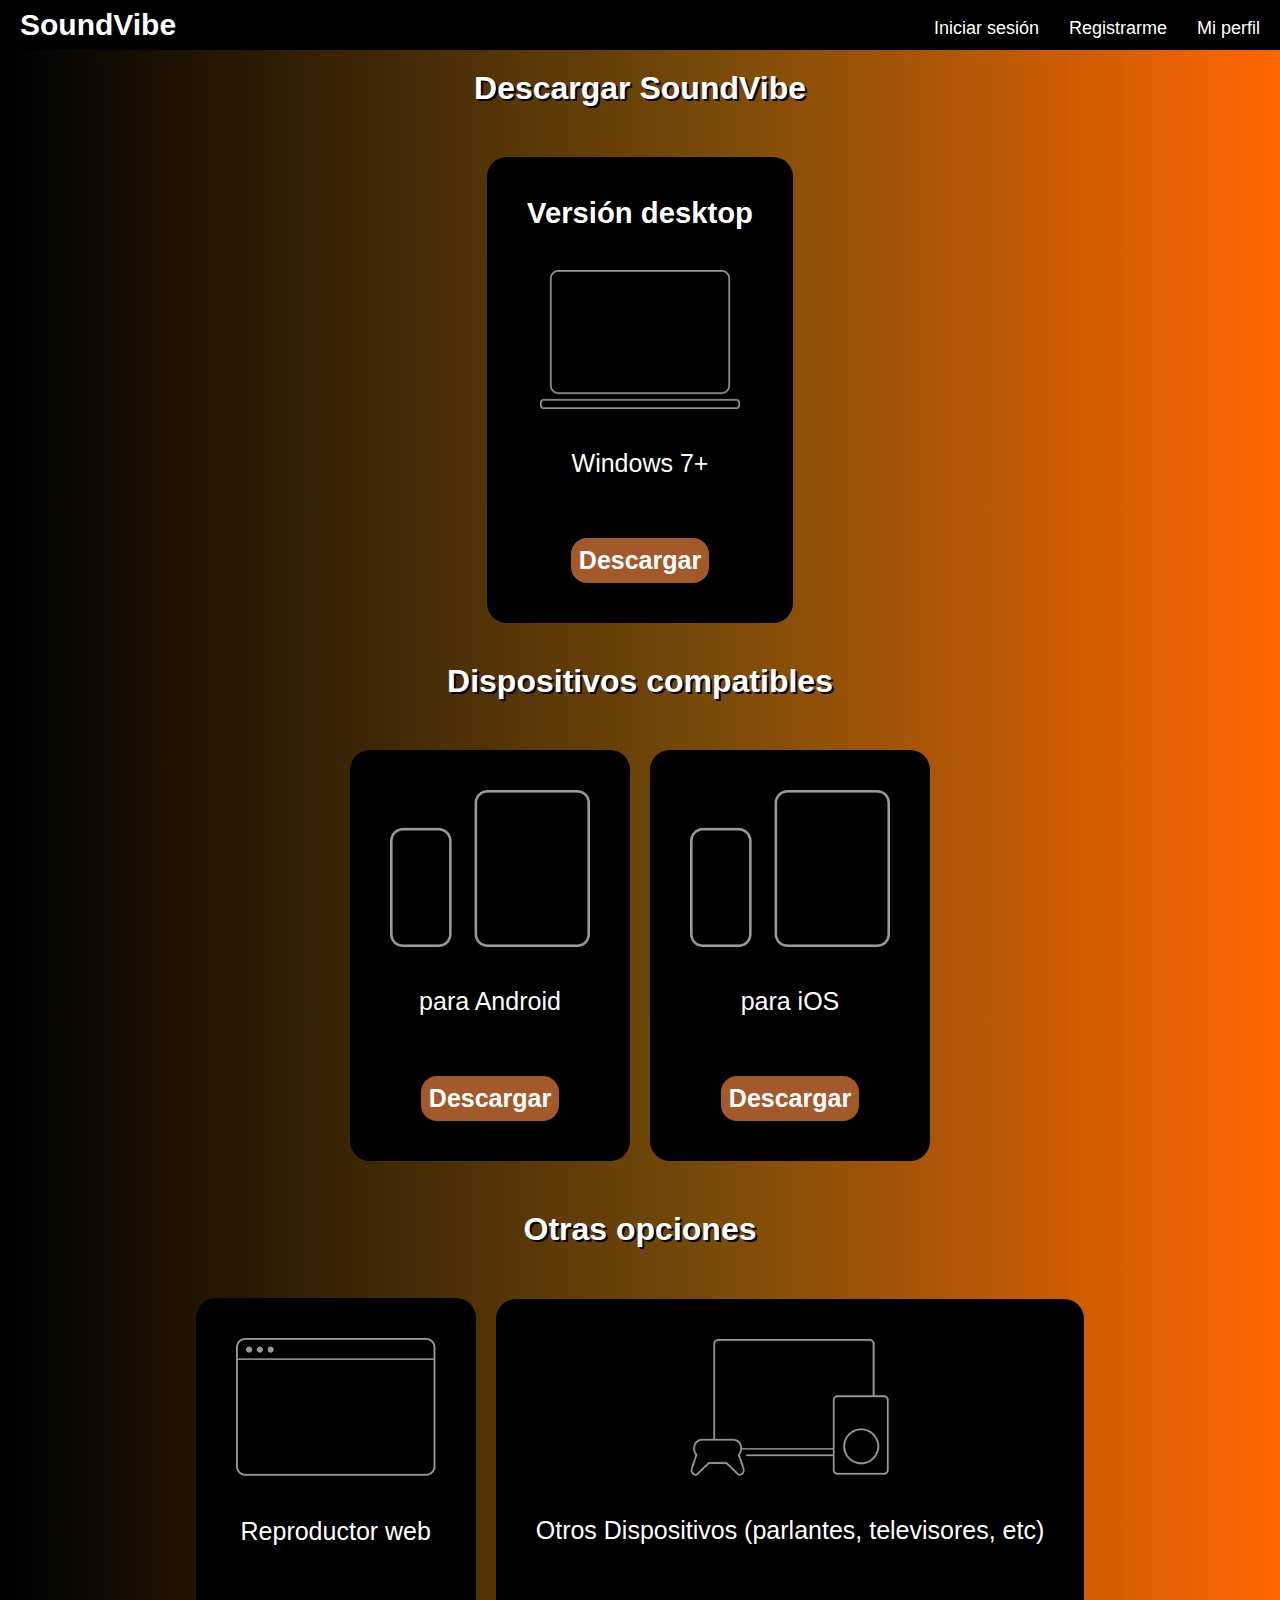
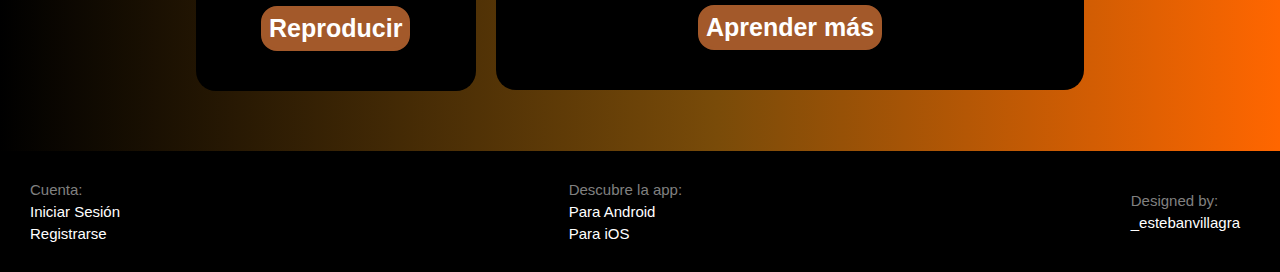
<file: pages/descubrir.html>
<!DOCTYPE html>
<html lang="en">

<head>
    <meta charset="UTF-8">
    <meta http-equiv="X-UA-Compatible" content="IE=edge">
    <meta name="viewport" content="width=device-width, initial-scale=1.0">
    <link rel="preconnect" href="https://fonts.gstatic.com" crossorigin>
    <link href="https://fonts.googleapis.com/css2?family=Roboto+Condensed:wght@300;400;700&display=swap"
        rel="stylesheet">
    <link rel="stylesheet" href="../css/styles.css">
    <title>Descarga la app</title>
    <meta name="description" content="Descarga la app oficial de SoundVibe para llevar tu música a todos lados">
</head>

<body class="body">

    <header class="navbar">
        <a href="../index.html" class="logo">SoundVibe</a>
        <nav>
            <ul class="navbar">
                <li><a href="./Inicio-sesion.html" class="btn-navbar">Iniciar sesión</a></li>
                <li><a href="./registro.html" class="btn-navbar">Registrarme</a></li>
                <li><a href="./Mi-perfil.html" class="btn-navbar">Mi perfil</a></li>
            </ul>
        </nav>
    </header>

<main>

    <h1 class="tituloSeparador">Descargar SoundVibe</h1>

<section class="primeraSeccionPage5">

    <div>
        <div class="tarjetaPage5">
            <h3>Versión desktop</h3>
            <img src="../images/computadora-generica.png" alt="icono de computadora" class="iconoTarjeta">
            <p>Windows 7+</p>
            <a href="" class="botonTarjetaIndex">Descargar</a>
        </div>
    </div>

<section>

<h2 class="tituloSeparador">Dispositivos compatibles</h2>

<section class="segundaSeccionPage5">

    <div>
        <div class="tarjetaPage5">
            <img src="../images/telefono-generico.png" alt="icono de telefono" class="iconoTarjeta">
            <p>para Android</p>
            <a href="" class="botonTarjetaIndex">Descargar</a>
        </div>
    </div>

    <div>
        <div class="tarjetaPage5">
            <img src="../images/telefono-generico.png" alt="icono de telefono" class="iconoTarjeta">
            <p>para iOS</p>
            <a href="" class="botonTarjetaIndex">Descargar</a>
        </div>
    </div>

</section>

<h2 class="tituloSeparador">Otras opciones</h2>

<section class="segundaSeccionPage5">

    <div>
        <div class="tarjetaPage5">
            <img src="../images/escritorio.png" alt="icono de escritorio" class="iconoTarjeta">
            <p>Reproductor web</p>
            <a href="" class="botonTarjetaIndex">Reproducir</a>
        </div>
    </div>

    <div>
        <div class="tarjetaPage5">
            <img src="../images/dispositivos.png" alt="icono de otros dispositivos" class="iconoTarjeta">
            <p>Otros Dispositivos (parlantes, televisores, etc)
            </p>
            <a href="" class="botonTarjetaIndex">Aprender más</a>
        </div>
    </div>

</section>

</main>

        <footer class="footer">

            <div>
                <ul class="divfooter">Cuenta:
                    <li><a href="./pages/Inicio-sesion.html">Iniciar Sesión</a></li>
                    <li><a href="./pages/registro.html">Registrarse</a></li>
                </ul>
    
            </div>
    
            <div>
                <ul class="divfooter">Descubre la app:
                    <li><a href="https://play.google.com/store/apps?hl=es_AR&gl=US" target="_blank">Para Android</a></li>
                    <li><a href="https://www.apple.com/la/app-store/" target="_blank">Para iOS</a></li>
                </ul>
            </div>
    
            <div>
    
                <ul class="divfooter">Designed by:
                    <li><a href="https://www.instagram.com/_estebanvillagra/" target="_blank">_estebanvillagra</a></li>
                </ul>
            </div>
    
        </footer>

</body>

</html>
</file>
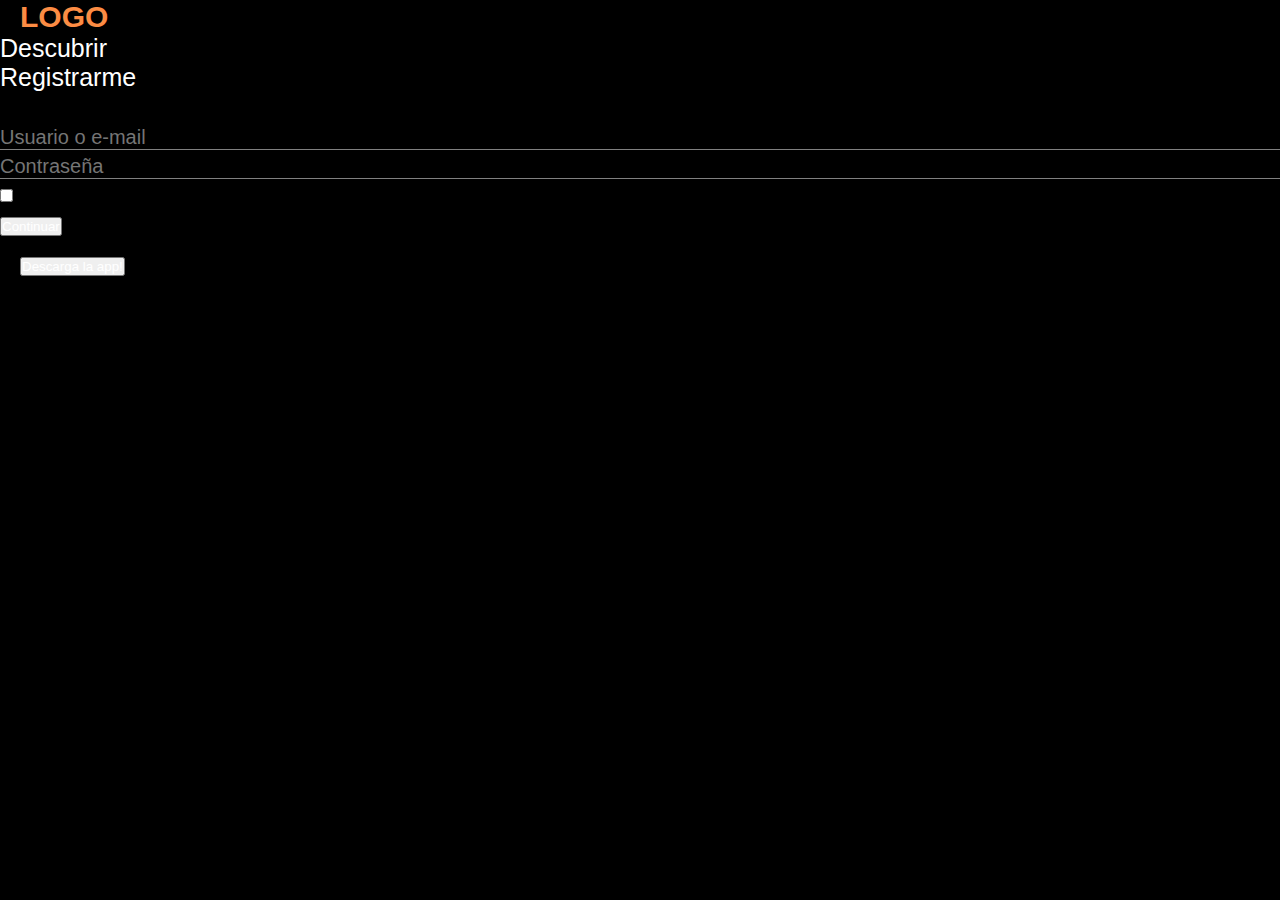
<file: pages/Inicio sesión.html>
<!DOCTYPE html>
<html lang="en">
<head>
    <meta charset="UTF-8">
    <meta http-equiv="X-UA-Compatible" content="IE=edge">
    <meta name="viewport" content="width=device-width, initial-scale=1.0">
    <link rel="preconnect" href="https://fonts.gstatic.com" crossorigin>
    <link href="https://fonts.googleapis.com/css2?family=Roboto+Condensed:wght@300;400;700&display=swap" rel="stylesheet">
    <link rel="stylesheet" href="../css/styles.css">
    <title>Document</title>
    
</head>

<body>

    <header class="barra">

        <a href="../index.html" class="logo">LOGO</a>
        
        <nav>
            <ul class="barra">
                <li><a href="./descubrir.html" id="i-s">Descubrir</a></li>
                <li><a href="./registro.html" id="reg">Registrarme</a></li>
            </ul>
        </nav>

    </header>

<main>

<section id="section-is">   

    <Div class="form-sesion">
        <span>Iniciar sesión</span> 
            <form action="usuario">
                <label for=""></label> 
                    <input type="text" placeholder="Usuario o e-mail" class="form-input">
            </form>
            <form action="pass">
                <label for=""></label>
                    <input type="password" placeholder="Contraseña" class="form-input">
            </form>
            <form action="checkbox">
                <label for=""></label>
                    <input id="checkbox" type="checkbox">Recordar dispositivo
            </form>
            <Button><a href="./Mi perfil.html" class="btn-in">Continuar</a></Button>
    </Div>


</section>

</main>

        <footer class="footer">
            <button id="btn-app"><a href="./pages/descubrir.html">Descarga la app!</a></button>
        </footer>
</body>
</html>
</file>
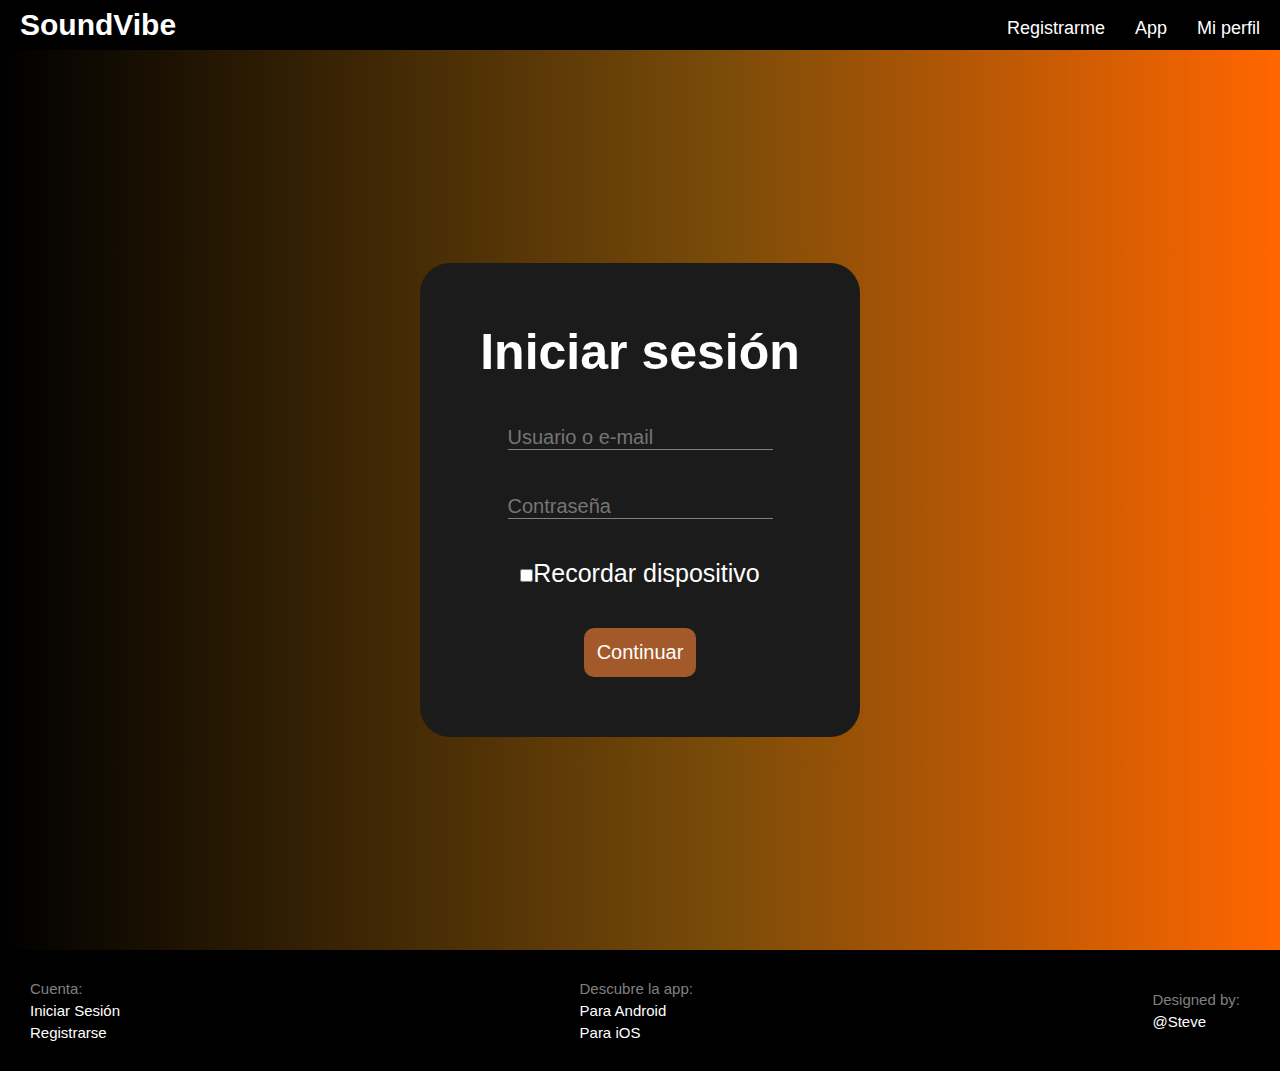
<file: pages/Inicio-sesion.html>
<!DOCTYPE html>
<html lang="en">

<head>
    <meta charset="UTF-8">
    <meta http-equiv="X-UA-Compatible" content="IE=edge">
    <meta name="viewport" content="width=device-width, initial-scale=1.0">
    <link rel="preconnect" href="https://fonts.gstatic.com" crossorigin>
    <link href="https://fonts.googleapis.com/css2?family=Roboto+Condensed:wght@300;400;700&display=swap"
        rel="stylesheet">
    <link rel="stylesheet" href="../css/styles.css">
    <meta name="description" content="Ingresa a tu cuenta para modificar tu perfil y no perderte ninguna novedad">
    <title>SoundVibe - Inicio Sesión</title>

</head>

<body class="body">

    <header class="navbar">

        <a href="../index.html" class="logo">SoundVibe</a>

        <nav>
            <ul class="navbar">
                <li><a href="../pages/registro.html" class="btn-navbar">Registrarme</a></li>
                <li><a href="../pages/descubrir.html" class="btn-navbar">App</a></li>
                <li><a href="../pages/Mi-perfil.html" class="btn-navbar">Mi perfil</a></li>
            </ul>
        </nav>

    </header>

    <main>

        <section class="sectionInicioSesion">

            <div class="formularioInicioSesion">
                <h1>Iniciar sesión</h1>
                <form action="usuario">
                    <label for=""></label>
                    <input type="text" placeholder="Usuario o e-mail" class="form-input">
                </form>
                <form action="pass">
                    <label for=""></label>
                    <input type="password" placeholder="Contraseña" class="form-input">
                </form>
                <form action="checkbox">
                    <label for=""></label>
                    <input id="checkbox" type="checkbox">Recordar dispositivo
                </form>
                <a href="../pages/Mi-perfil.html" class="botonFormularioInicioSesion">Continuar</a>
            </div>


        </section>

    </main>

    <footer class="footer">

        <div>
            <ul class="divfooter">Cuenta:
                <li><a href="./pages/Inicio-sesion.html">Iniciar Sesión</a></li>
                <li><a href="./pages/registro.html">Registrarse</a></li>
            </ul>

        </div>

        <div>
            <ul class="divfooter">Descubre la app:
                <li><a href="https://play.google.com/store/apps?hl=es_AR&gl=US" target="_blank">Para Android</a></li>
                <li><a href="https://www.apple.com/la/app-store/" target="_blank">Para iOS</a></li>
            </ul>
        </div>

        <div>

            <ul class="divfooter">Designed by:
                <li><a href="https://www.instagram.com/_estebanvillagra/" target="_blank">@Steve</a></li>
            </ul>
        </div>

    </footer>

</body>

</html>
</file>
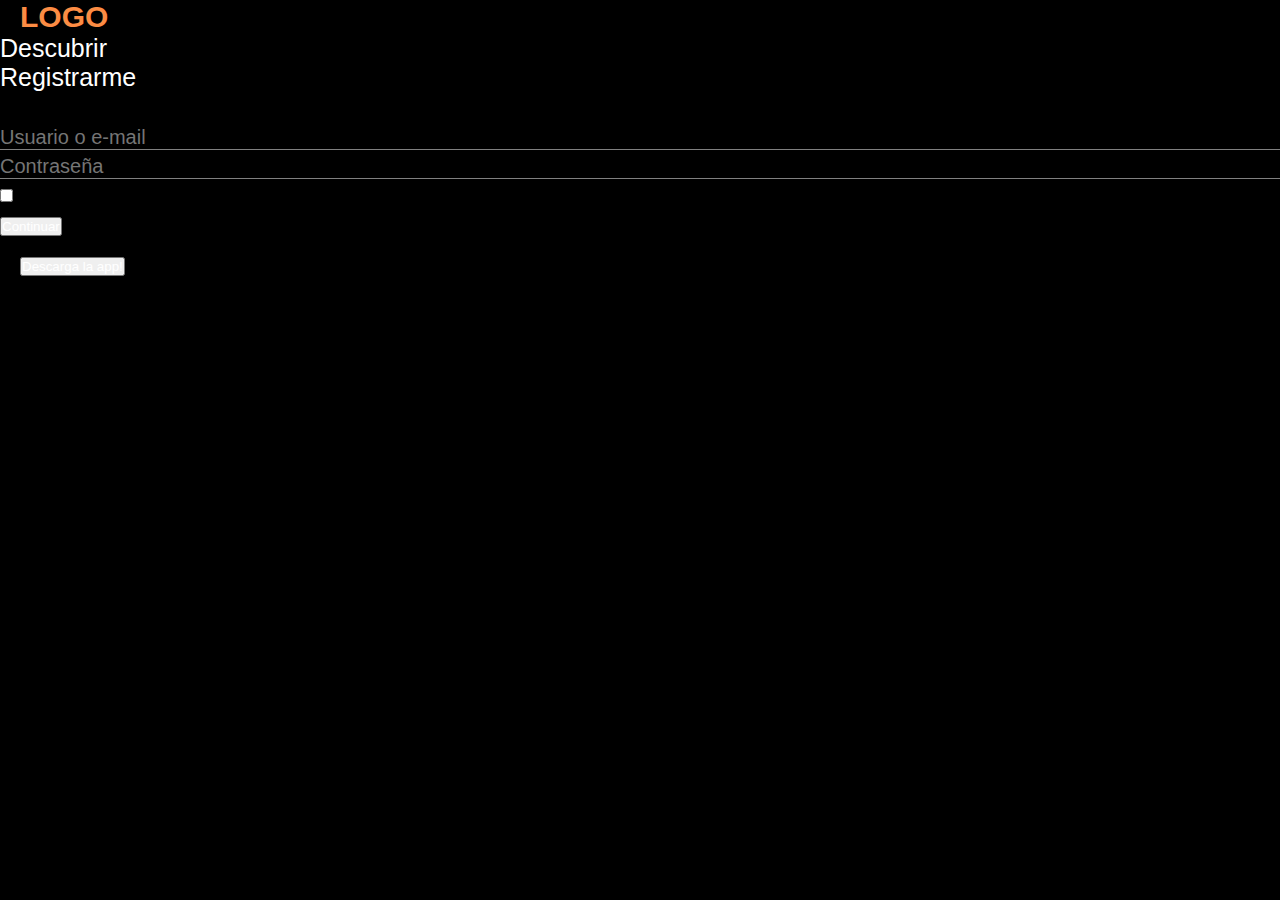
<file: pages/Inicio-sesión.html>
<!DOCTYPE html>
<html lang="en">
<head>
    <meta charset="UTF-8">
    <meta http-equiv="X-UA-Compatible" content="IE=edge">
    <meta name="viewport" content="width=device-width, initial-scale=1.0">
    <link rel="preconnect" href="https://fonts.gstatic.com" crossorigin>
    <link href="https://fonts.googleapis.com/css2?family=Roboto+Condensed:wght@300;400;700&display=swap" rel="stylesheet">
    <link rel="stylesheet" href="../css/styles.css">
    <title>Document</title>
    
</head>

<body>

    <header class="barra">

        <a href="../index.html" class="logo">LOGO</a>
        
        <nav>
            <ul class="barra">
                <li><a href="../pages/descubrir.html" id="i-s">Descubrir</a></li>
                <li><a href="../pages/registro.html" id="reg">Registrarme</a></li>
            </ul>
        </nav>

    </header>

<main>

<section id="section-is">   

    <Div class="form-sesion">
        <span>Iniciar sesión</span> 
            <form action="usuario">
                <label for=""></label> 
                    <input type="text" placeholder="Usuario o e-mail" class="form-input">
            </form>
            <form action="pass">
                <label for=""></label>
                    <input type="password" placeholder="Contraseña" class="form-input">
            </form>
            <form action="checkbox">
                <label for=""></label>
                    <input id="checkbox" type="checkbox">Recordar dispositivo
            </form>
            <Button><a href="../pages/Mi-perfil.html" class="btn-in">Continuar</a></Button>
    </Div>


</section>

</main>

        <footer class="footer">
            <button id="btn-app"><a href="./pages/descubrir.html">Descarga la app!</a></button>
        </footer>
</body>
</html>
</file>
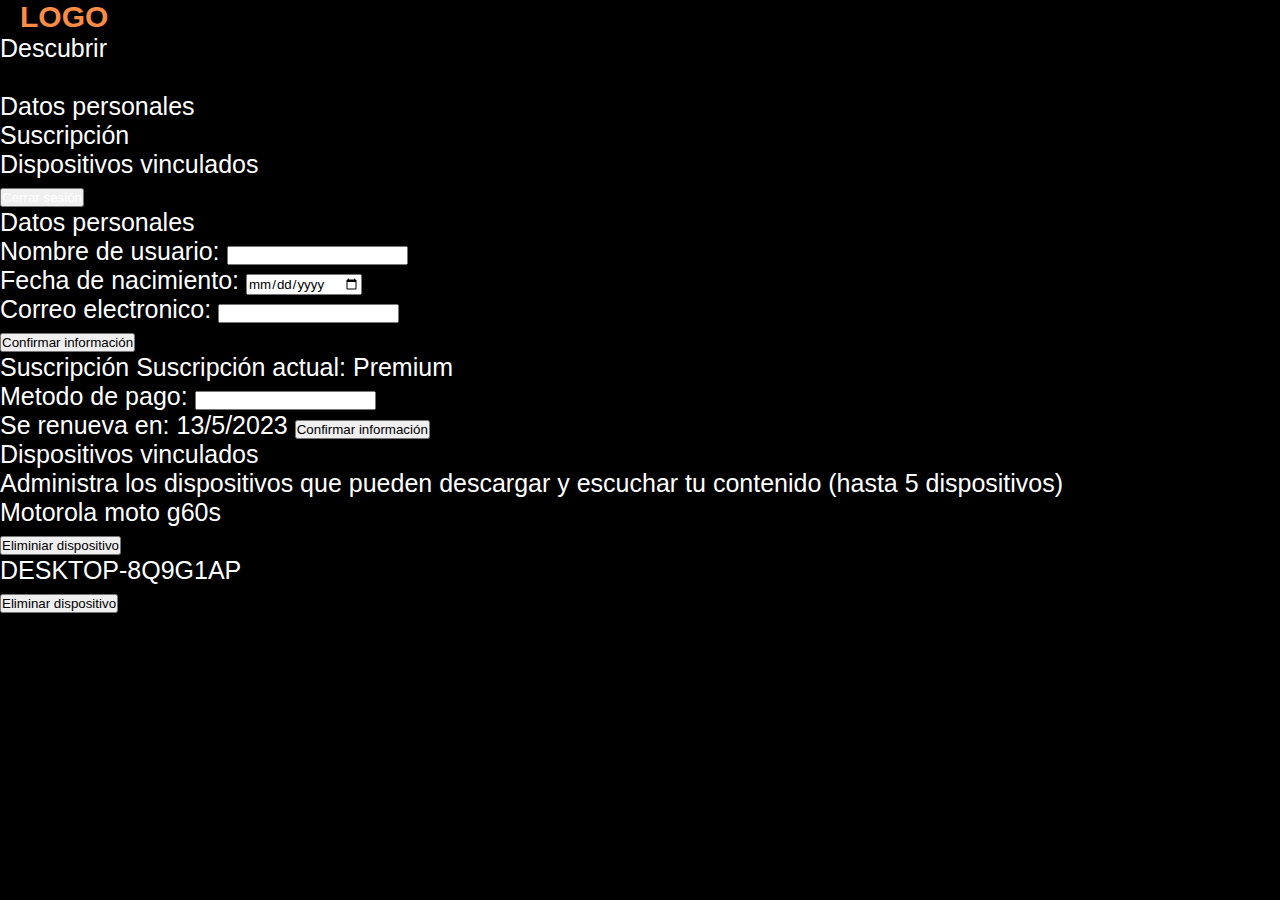
<file: pages/Mi perfil.html>
<!DOCTYPE html>
<html lang="en">
<head>
    <meta charset="UTF-8">
    <meta http-equiv="X-UA-Compatible" content="IE=edge">
    <meta name="viewport" content="width=device-width, initial-scale=1.0">
    <link rel="preconnect" href="https://fonts.gstatic.com" crossorigin>
    <link href="https://fonts.googleapis.com/css2?family=Roboto+Condensed:wght@300;400;700&display=swap" rel="stylesheet">
    <link rel="stylesheet" href="../css/styles.css">
    <title>Document</title>
</head>

<body>

<header class="barra">

        <a href="../index.html" class="logo">LOGO</a>
        
        <nav>
            <ul class="barra">
                <li><a href="./descubrir.html" id="i-s">Descubrir</a></li>
            </ul>
        </nav>

</header>

<section id="section1"> 

    <span id="titulo">Bienvenido "Usuario"</span>

    <div id="divmain">
            <ul>
                <li><a href="#datos-personales">Datos personales</a></li>
                <li><a href="#suscripcion">Suscripción</a></li>
                <li><a href="#dispositivos">Dispositivos vinculados</a></li>
                <button id="btnclose"><a href="../index.html">Cerrar sesión</button>
            </ul>
    </div>    

</section>

<section>

<div id="divs"> 

    <span id="datos-personales" class="span">Datos personales</span>
    <form action="">
        <label for="">Nombre de usuario:</label>
        <input type="text">
    </form>
    <form action="">
        <label for="">Fecha de nacimiento:</label>
        <input type="date">
    </form>
    <form action="">
        <label for="">Correo electronico:</label>
        <input type="email">
    </form>
    <button class="divboton">Confirmar información</button>

</div>

<div id="divs">

        <span id="suscripcion" class="span">Suscripción</span>
        <span>Suscripción actual: Premium</span>
        <form action="">
            <label for="">Metodo de pago:</label>
            <input type="id">
        </form>
        <span><span>Se renueva en: 13/5/2023</span></span>
        <button class="divboton">Confirmar información</button>
</div>

<div id="divs">

    <span id="dispositivos" class="span">Dispositivos vinculados</span>
    <p>Administra los dispositivos que pueden descargar y escuchar tu contenido (hasta 5 dispositivos)</p>
        <ol>
            <li>Motorola moto g60s</li> <button class="divboton">Eliminiar dispositivo</button>
            <li>DESKTOP-8Q9G1AP</li> <button class="divboton">Eliminar dispositivo</button>
        </ol>

</div>



</section>

</body>
</html>
</file>
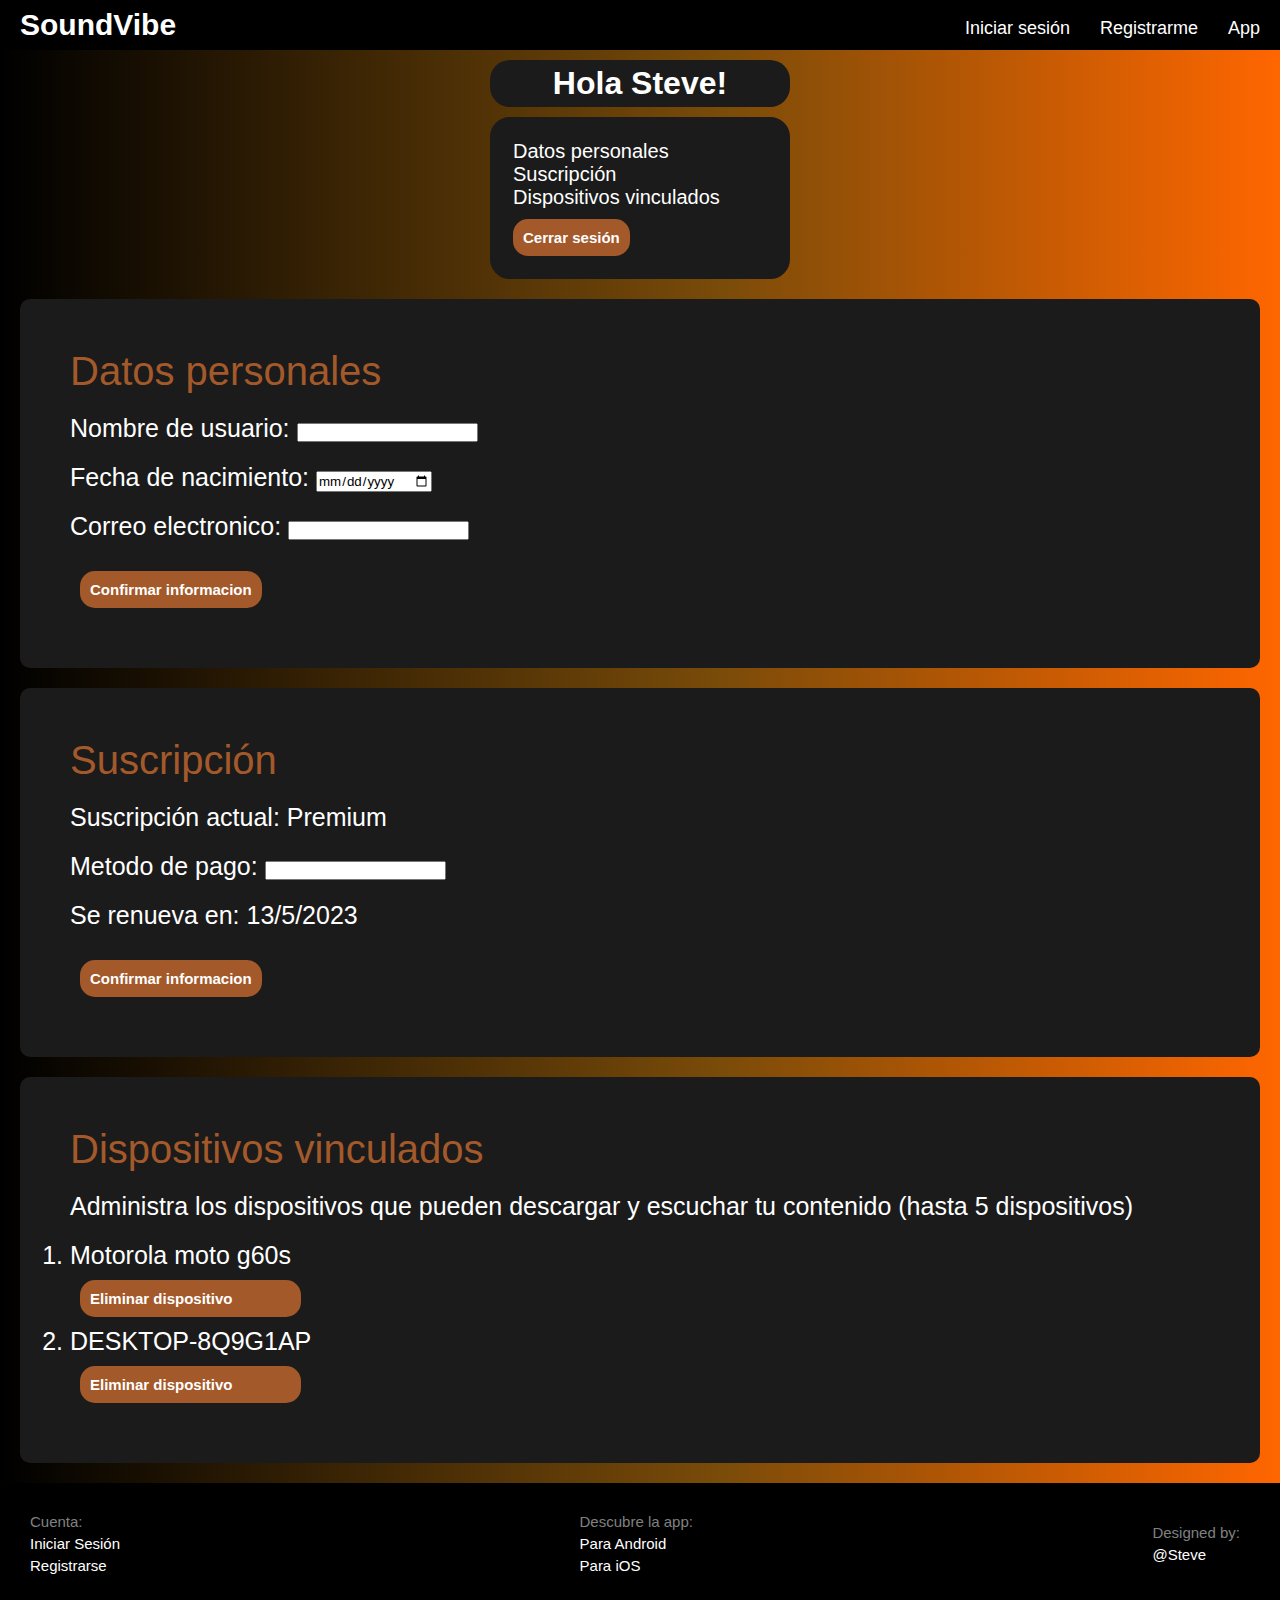
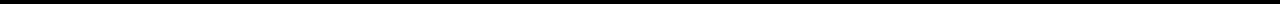
<file: pages/Mi-perfil.html>
<!DOCTYPE html>
<html lang="en">

<head>
    <meta charset="UTF-8">
    <meta http-equiv="X-UA-Compatible" content="IE=edge">
    <meta name="viewport" content="width=device-width, initial-scale=1.0">
    <link rel="preconnect" href="https://fonts.gstatic.com" crossorigin>
    <link href="https://fonts.googleapis.com/css2?family=Roboto+Condensed:wght@300;400;700&display=swap"
        rel="stylesheet">
    <link rel="stylesheet" href="../css/styles.css">
    <meta name="description" content="Modifica o actualiza tus datos personales para no perderte ninguna novedad">
    <title>Datos personales</title>
</head>

<body class="body">

    <header class="navbar">

        <a href="../index.html" class="logo">SoundVibe</a>

        <nav>
            <ul class="navbar">
                <li><a href="./Inicio-sesion.html" class="btn-navbar">Iniciar sesión</a></li>
                <li><a href="./registro.html" class="btn-navbar">Registrarme</a></li>
                <li><a href="./descubrir.html" class="btn-navbar">App</a></li>
            </ul>
        </nav>

    </header>

    <section class="sectionMiPerfil">

        <h1 class="tituloMiPerfil">Hola Steve!</h1>

        <div class="indiceMiPerfil">
            <ul>
                <li><a href="#datos-personales" class="atajosIndice">Datos personales</a></li>
                <li><a href="#suscripcion" class="atajosIndice">Suscripción</a></li>
                <li><a href="#dispositivos" class="atajosIndice">Dispositivos vinculados</a></li>
            </ul>
            <a href="../index.html" class="botonCerrarSesion">Cerrar sesión</a>
        </div>

    </section>

    <section>

        <div class="inputMiPerfil">

            <span id="datos-personales" class="tituloInput">Datos personales</span>
            <form action="">
                <label for="">Nombre de usuario:</label>
                <input type="text">
            </form>
            <form action="">
                <label for="">Fecha de nacimiento:</label>
                <input type="date">
            </form>
            <form action="">
                <label for="">Correo electronico:</label>
                <input type="email">
            </form>
            <a href="" class="botonInputMiPerfil">Confirmar informacion</a>

        </div>

        <div class="inputMiPerfil">

            <span id="suscripcion" class="tituloInput">Suscripción</span>
            <span>Suscripción actual: Premium</span>
            <form action="">
                <label for="">Metodo de pago:</label>
                <input type="id">
            </form>
            <span><span>Se renueva en: 13/5/2023</span></span>
            <a href="" class="botonInputMiPerfil">Confirmar informacion</a>
        </div>

        <div class="inputMiPerfil">

            <span id="dispositivos" class="tituloInput">Dispositivos vinculados</span>
            <p>Administra los dispositivos que pueden descargar y escuchar tu contenido (hasta 5 dispositivos)</p>
            <ol>
                <li>Motorola moto g60s</li><a href="" class="botonInputMiPerfil">Eliminar dispositivo</a>
                <li>DESKTOP-8Q9G1AP</li><a href="" class="botonInputMiPerfil">Eliminar dispositivo</a>
            </ol>

        </div>

    </section>

    <footer class="footer">

        <div>
            <ul class="divfooter">Cuenta:
                <li><a href="./pages/Inicio-sesion.html">Iniciar Sesión</a></li>
                <li><a href="./pages/registro.html">Registrarse</a></li>
            </ul>

        </div>

        <div>
            <ul class="divfooter">Descubre la app:
                <li><a href="https://play.google.com/store/apps?hl=es_AR&gl=US" target="_blank">Para Android</a></li>
                <li><a href="https://www.apple.com/la/app-store/" target="_blank">Para iOS</a></li>
            </ul>
        </div>

        <div>

            <ul class="divfooter">Designed by:
                <li><a href="https://www.instagram.com/_estebanvillagra/" target="_blank">@Steve</a></li>
            </ul>
        </div>

    </footer>
</body>

</html>
</file>
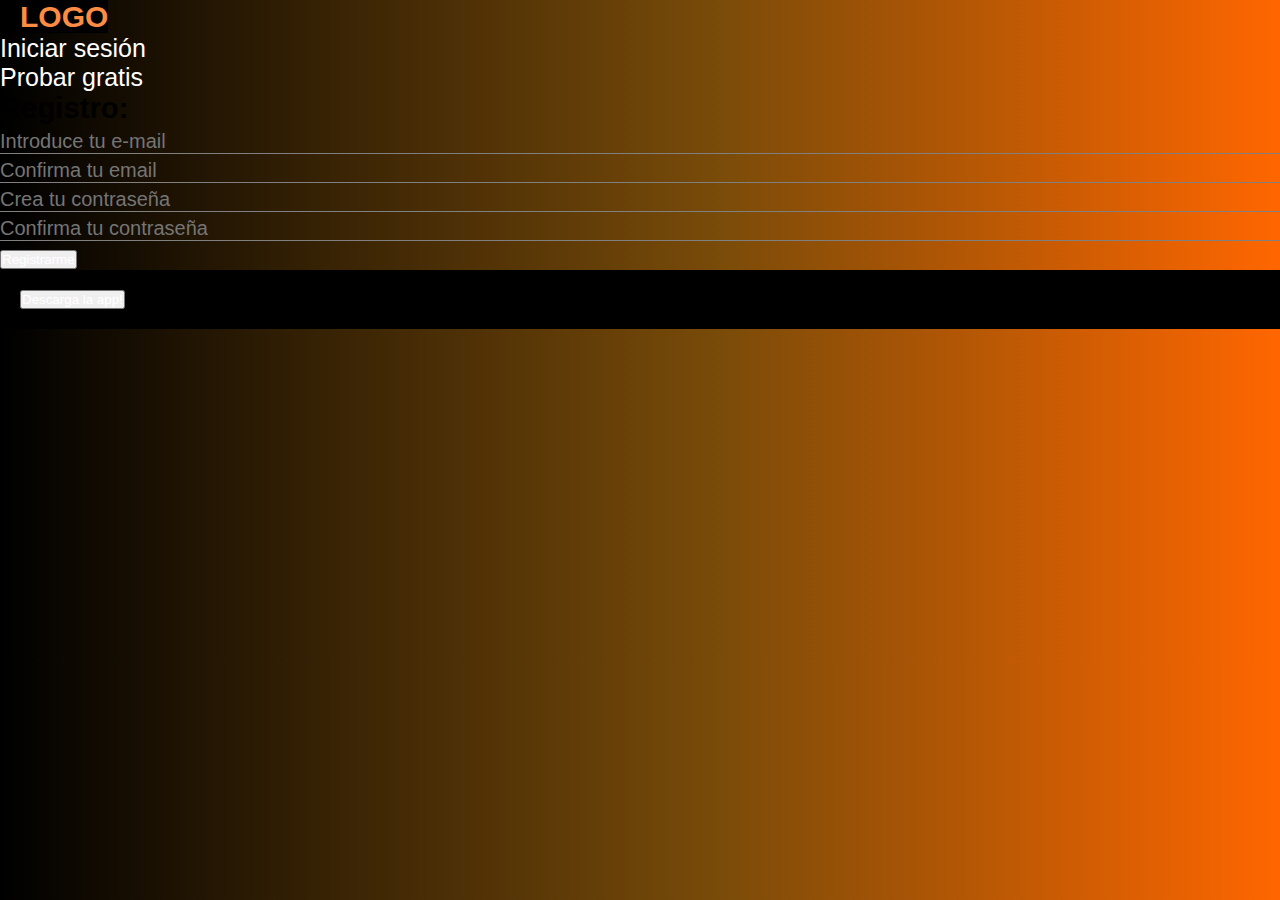
<file: pages/registro.html>
<!DOCTYPE html>
<html lang="en">
<head>
    <meta charset="UTF-8">
    <meta http-equiv="X-UA-Compatible" content="IE=edge">
    <meta name="viewport" content="width=device-width, initial-scale=1.0">
    <link rel="preconnect" href="https://fonts.gstatic.com" crossorigin>
    <link href="https://fonts.googleapis.com/css2?family=Roboto+Condensed:wght@300;400;700&display=swap" rel="stylesheet">
    <link rel="stylesheet" href="../css/styles.css">
    <title>Document</title>

</head>

<body class="body">

    <header class="barra">

        <a href="../index.html" class="logo">LOGO</a>

        <nav>
            <ul class="barra">
                <li><a href="../pages/Inicio-sesion.html" id="i-s">Iniciar sesión</a></li>
                <li><a href="../pages/descubrir.html" id="reg">Probar gratis</a></li>
            </ul>
        </nav>

    </header>

<main>

<section id="section-r">

    <div id="form-r">
        <h3>Registro:</h3>
            <form action="">
                <label for=""></label>
                <input class="form-input" type="email" placeholder="Introduce tu e-mail">
            </form>
            <form action="">
                <label for=""></label>
                <input class="form-input" type="email" placeholder="Confirma tu email">
            </form>
            <form action="">
                <label for=""></label>
                <input class="form-input" type="password" placeholder="Crea tu contraseña">
            </form>
            <form action="">
                <label for=""></label>
                <input class="form-input" type="password" placeholder="Confirma tu contraseña">
            </form>
        <button><a href="./descubrir.html" id="btn-reg">Registrarme</a></button>
    </div>

</section>

</main>

<footer class="footer">
    <button id="btn-app"><a href="../pages/descubrir.html">Descarga la app!</a></button>
</footer>

</body>
</html>
</file>
<file: css/styles.css>
@charset "UTF-8";
* {
  margin: 0%;
  padding: 0%;
  size-adjust: 100vh;
  font-family: Arial, Helvetica, sans-serif;
  box-sizing: border-box;
}

ul {
  list-style-type: none;
}

a {
  text-decoration: none;
  color: white;
}

.body {
  background: rgb(0, 0, 0);
  background: linear-gradient(90deg, rgb(0, 0, 0) 0%, rgb(121, 75, 9) 56%, rgb(255, 102, 0) 100%);
}

@keyframes desplazar-left {
  from {
    transform: translateX(0px);
  }
  to {
    transform: translateX(60px);
  }
}
@keyframes rotar {
  from {
    transform: scale(0.8);
    transform: rotate(360deg);
  }
}
/*Pagina: Inicio Sesion*/
.botonUniteAhora {
  display: inline-block;
  background-color: black;
  border-style: solid;
  border-color: black;
  border-radius: 10px;
  font-size: 30px;
  padding: 15px;
}
.botonUniteAhora:hover {
  background-color: #a3592a;
  border-color: #a3592a;
  transform: scale(0.8);
  transition-duration: 500ms;
}

.botonFormularioInicioSesion {
  background-color: #a3592a;
  color: white;
  border-radius: 10px;
  height: auto;
  border-style: solid;
  border-color: #a3592a;
  padding: 10px;
  font-size: 20px;
}
.botonFormularioInicioSesion:hover {
  background-color: #fc8c44;
  border-color: #fc8c44;
  transition: 500ms;
}

.botonFormularioRegistro {
  background-color: #a3592a;
  text-decoration: none;
  color: white;
  border-radius: 20px;
  padding: 0.5rem 1rem;
  display: block;
  font-display: 0px;
  font-size: 1rem;
}
.botonFormularioRegistro:hover {
  background-color: #fc8c44;
  transform: scale(1.4);
  transition: 500ms;
}

.botonTarjetaIndex {
  padding: 5px;
  border-style: solid;
  border-color: #a3592a;
  background-color: #a3592a;
  border-radius: 1rem;
  color: white;
  font-weight: bold;
  margin-top: 20px;
  display: inline-block;
}
.botonTarjetaIndex:hover {
  background-color: #fc8c44;
  border-color: #fc8c44;
}

.botonCerrarSesion {
  display: inline-block;
  margin-top: 10px;
  padding: 10px;
  background-color: #a3592a;
  color: white;
  border-radius: 15px;
  font-weight: bold;
  font-size: 15px;
}
.botonCerrarSesion:hover {
  background-color: red;
  transform: scale(1.1);
  transition: 500ms;
}

.botonInputMiPerfil {
  margin: 10px;
  padding: 10px;
  background-color: #a3592a;
  color: white;
  border-radius: 15px;
  font-weight: bold;
  font-size: 15px;
  display: flex;
}
.botonInputMiPerfil:hover {
  background-color: #fc8c44;
  transform: scale(1.1);
  transition: 400ms;
}

.navbar {
  background-color: black;
  width: 100%;
  height: 50px;
  display: flex;
  flex-direction: row;
  justify-content: space-between;
  align-items: center;
  gap: 10px;
}

.logo {
  background-color: black;
  font-size: 30px;
  font-weight: bold;
  padding-left: 20px;
  border: none;
}
.logo:hover {
  color: #fc8c44;
  transform: scale(1.2);
  transition-duration: 500ms;
}

.btn-navbar {
  color: white;
  font-size: 18px;
  padding-right: 20px;
}
.btn-navbar:hover {
  color: #fc8c44;
  transform: scale(1.2);
  transition-duration: 500ms;
}

@media (min-width: 320px) and (max-height: 720px) {
  .navbar {
    background-color: black;
    width: 100%;
    height: auto;
    display: flex;
    flex-direction: column;
    justify-content: space-between;
    align-items: start;
    gap: 10px;
    margin-left: 5px;
    margin-bottom: 5px;
  }
  .logo {
    color: white;
    background-color: black;
    font-size: 30px;
    font-weight: bold;
    padding-left: 5px;
    border: none;
  }
}
.formularioInicioSesion {
  background-color: #1B1B1B;
  border-radius: 30px;
  color: white;
  padding: 60px;
  margin-left: auto;
  margin-right: auto;
  width: auto;
  height: auto;
  gap: 40px;
  font-size: 25px;
  display: flex;
  flex-direction: column;
  justify-content: center;
  align-items: center;
}
.formularioInicioSesion:hover {
  transform: scale(1.2);
  transition: 500ms;
  box-shadow: 0 0 0 10px #a3592a;
}

.form-input {
  width: 100%;
  font-size: 20px;
  background: none;
  color: white;
  border: none;
  outline: none;
  border-bottom: 1px solid grey;
}

.formularioRegistro {
  background-color: #1B1B1B;
  color: white;
  width: 400px;
  height: auto;
  border-radius: 20px;
  font-size: 2rem;
  display: flex;
  flex-direction: column;
  justify-content: center;
  align-items: center;
  gap: 35px;
  padding: 20px;
}
.formularioRegistro:hover {
  transform: scale(1.2);
  transition: 500ms;
  box-shadow: 0 0 0 10px #a3592a;
}

@media (min-width: 320px) and (max-height: 720px) {
  .formularioRegistro {
    background-color: #1B1B1B;
    color: white;
    width: auto;
    height: auto;
    border-radius: 20px;
    font-size: 1rem;
    display: flex;
    flex-direction: column;
    justify-content: center;
    align-items: center;
    gap: 35px;
    padding: 20px;
    margin: 40px;
  }
  .formularioInicioSesion {
    background-color: #1B1B1B;
    border-radius: 30px;
    color: white;
    padding: 60px;
    margin-left: auto;
    margin-right: auto;
    width: auto;
    height: 300px;
    gap: 20px;
    font-size: 12px;
    display: flex;
    flex-direction: column;
    justify-content: center;
    align-items: center;
  }
  .form-input {
    width: 100%;
    font-size: 15px;
    background: none;
    color: white;
    border: none;
    outline: none;
    border-bottom: 1px solid grey;
  }
}
.footer {
  color: grey;
  background-color: black;
  width: 100%;
  height: auto;
  display: flex;
  flex-direction: row;
  justify-content: space-between;
  align-items: center;
  padding: 20px;
  font-size: 1rem;
  list-style-type: none;
  margin-top: auto;
  bottom: 0px;
}

.divfooter {
  display: flex;
  flex-direction: column;
  align-items: start;
  gap: 5px;
  margin-right: 10px;
  color: grey;
  padding: 10px;
  font-size: 15px;
}

.fondoIndex {
  background-color: black;
}

.tituloPrincipal {
  color: white;
  font-size: 2rem;
  margin-left: 20px;
}

.textoPromocional {
  font-family: Impact, Haettenschweiler, "Arial Narrow Bold", sans-serif;
  border: inset 10px white;
  padding: 10px;
  text-shadow: 3px 3px black;
}

.textoDescriptivoPromocion {
  font-size: 25px;
  text-decoration: blink;
  text-decoration-line: underline;
  text-shadow: 2px 2px black;
}

.primeraSeccionIndex {
  display: flex;
  flex-direction: column;
  justify-content: center;
  align-items: center;
  background-image: url(../../images/microfono.jpg);
  background-repeat: repeat;
}

.divPrimeraSeccionIndex {
  display: flex;
  flex-direction: column;
  justify-content: center;
  align-items: start;
  margin: 100px;
  gap: 30px;
  color: white;
  font-size: 50px;
  object-fit: cover;
  width: auto;
  height: auto;
}

.segundaSeccionIndex {
  background: linear-gradient(black, #a3592a);
  display: flex;
  flex-direction: row;
  justify-content: center;
}

.tarjetaIndex {
  display: flex;
  flex-direction: column;
  align-content: center;
  align-items: center;
  background-color: #1B1B1B;
  color: rgb(216, 211, 211);
  border-style: solid;
  border-color: #1B1B1B;
  border-radius: 2rem;
  padding: 30px;
  margin: 60px;
  width: auto;
  height: auto;
  list-style-type: "👍";
  font-size: 20px;
  gap: 10px;
}
.tarjetaIndex:hover {
  transform: scale(1.2);
  transition-duration: 1s;
}

/*Vista mobil*/
@media (min-width: 320px) and (max-height: 720px) {
  .primeraSeccionIndex {
    display: flex;
    flex-direction: column;
    justify-content: center;
    align-items: center;
  }
  .divPrimeraSeccionIndex {
    display: flex;
    flex-direction: column;
    justify-content: center;
    align-items: center;
    margin: 100px;
    gap: 15px;
    color: white;
    font-size: 35px;
    object-fit: cover;
    width: auto;
    height: auto;
  }
  .textoDescriptivoPromocion {
    font-size: 30px;
    text-decoration: blink;
    text-decoration-line: underline;
    text-shadow: 2px 2px black;
  }
  .segundaSeccionIndex {
    background: linear-gradient(black, #a3592a);
    display: flex;
    flex-direction: column;
    justify-content: center;
  }
  .textoDescriptivoPromocion {
    font-size: 15px;
    text-align: center;
    text-decoration: blink;
    text-decoration-line: underline;
    text-shadow: 2px 2px black;
  }
  .tituloPrincipal {
    color: white;
    font-size: 2rem;
    margin-left: 2px;
  }
}
/*Segunda pagina: Registro*/
.sectionRegistro {
  height: 100vh;
  width: 100vh;
  display: flex;
  justify-content: center;
  align-items: center;
  margin-left: auto;
  margin-right: auto;
}

@media (min-width: 320px) and (max-height: 720px) {
  .sectionRegistro {
    height: auto;
    width: auto;
    display: flex;
    justify-content: center;
    align-items: center;
    margin-left: auto;
    margin-right: auto;
  }
}
/*Tercera pagina: Inicio sesión*/
.sectionInicioSesion {
  height: 100vh;
  width: 100vh;
  display: flex;
  justify-content: center;
  align-items: center;
  margin-left: auto;
  margin-right: auto;
}

@media (min-width: 320px) and (max-height: 720px) {
  .sectionInicioSesion {
    height: auto;
    width: auto;
    display: flex;
    justify-content: center;
    align-items: center;
    margin: 50px;
    padding: 50px;
  }
}
/*Cuarta pagina: Mi perfil*/
body {
  background-color: black;
  font-size: 25px;
}

.sectionMiPerfil {
  display: flex;
  flex-direction: column;
  justify-content: center;
  align-items: center;
  gap: 10px;
  margin-top: 10px;
}

.tituloMiPerfil {
  color: white;
  background-color: #1B1B1B;
  border-radius: 20px;
  width: 300px;
  padding: 5px;
  text-align: center;
  font-size: 2rem;
}

.indiceMiPerfil {
  background-color: #1B1B1B;
  color: white;
  border: solid #1B1B1B;
  border-radius: 20px;
  width: 300px;
  padding: 20px;
  gap: 50px;
  font-size: 20px;
}
.indiceMiPerfil:hover {
  background-color: black;
  transition: 500ms;
  border-color: black;
}

.atajosIndice:hover {
  background-color: #a3592a;
  color: white;
  transition: 400ms;
  margin: 12px;
  padding: 3px;
}

.inputMiPerfil {
  display: flex;
  flex-direction: column;
  justify-content: start;
  align-items: start;
  margin: 20px;
  padding: 50px;
  color: white;
  background-color: #1B1B1B;
  border-radius: 10px;
  gap: 20px;
  position: relative;
}
.inputMiPerfil:hover {
  background-color: black;
  transition: 500ms;
}

.tituloInput {
  color: #a3592a;
  font-size: 40px;
  font-family: Impact, Haettenschweiler, "Arial Narrow Bold", sans-serif;
}

/*Quinta pagina: Descubrir*/
.primeraSeccionPage5 {
  justify-content: center;
  align-items: center;
  display: flex;
  flex-direction: column;
  padding: 30px;
  gap: 20px;
}

.segundaSeccionPage5 {
  justify-content: center;
  align-items: center;
  display: flex;
  flex-direction: row;
  padding: 30px;
  gap: 20px;
}

.tarjetaPage5 {
  display: flex;
  flex-direction: column;
  justify-content: center;
  align-items: center;
  border-radius: 20px;
  background-color: black;
  padding: 40px;
  gap: 40px;
  color: white;
  text-align: center;
}
.tarjetaPage5:hover {
  transform: scale(1.1);
  transition-duration: 500ms;
  background-color: #1B1B1B;
}

.iconoTarjeta {
  width: 200px;
}

.tituloSeparador {
  color: white;
  font-size: 2rem;
  display: flex;
  flex-direction: row;
  justify-content: center;
  padding: 20px;
  text-shadow: 2px 2px black;
}

@media (min-width: 320px) and (max-height: 720px) {
  .segundaSeccionPage5 {
    justify-content: center;
    align-items: center;
    display: flex;
    flex-direction: column;
    padding: 30px;
    gap: 20px;
  }
  .tituloSeparador {
    color: white;
    font-size: 2rem;
    display: flex;
    flex-direction: row;
    justify-content: center;
    text-align: center;
    padding: 20px;
    text-shadow: 2px 2px black;
  }
}

/*# sourceMappingURL=styles.css.map */
</file>
